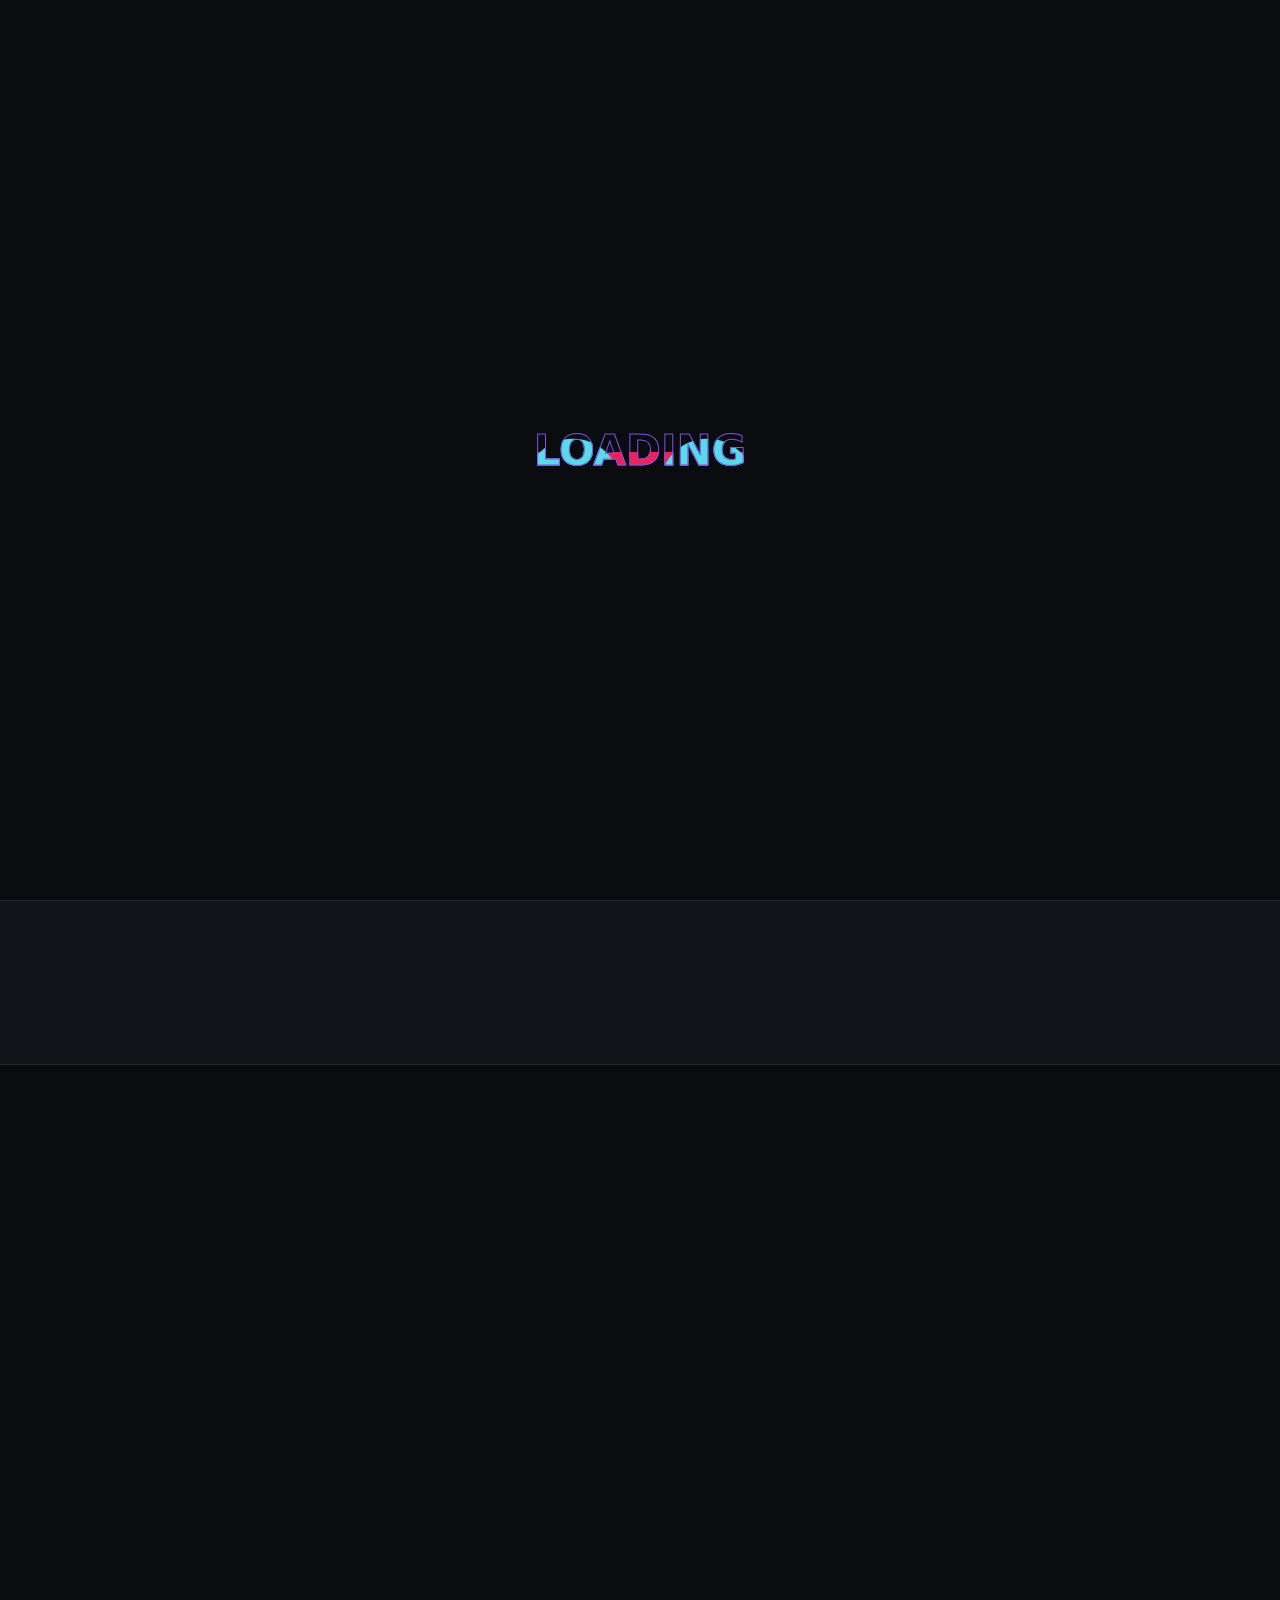
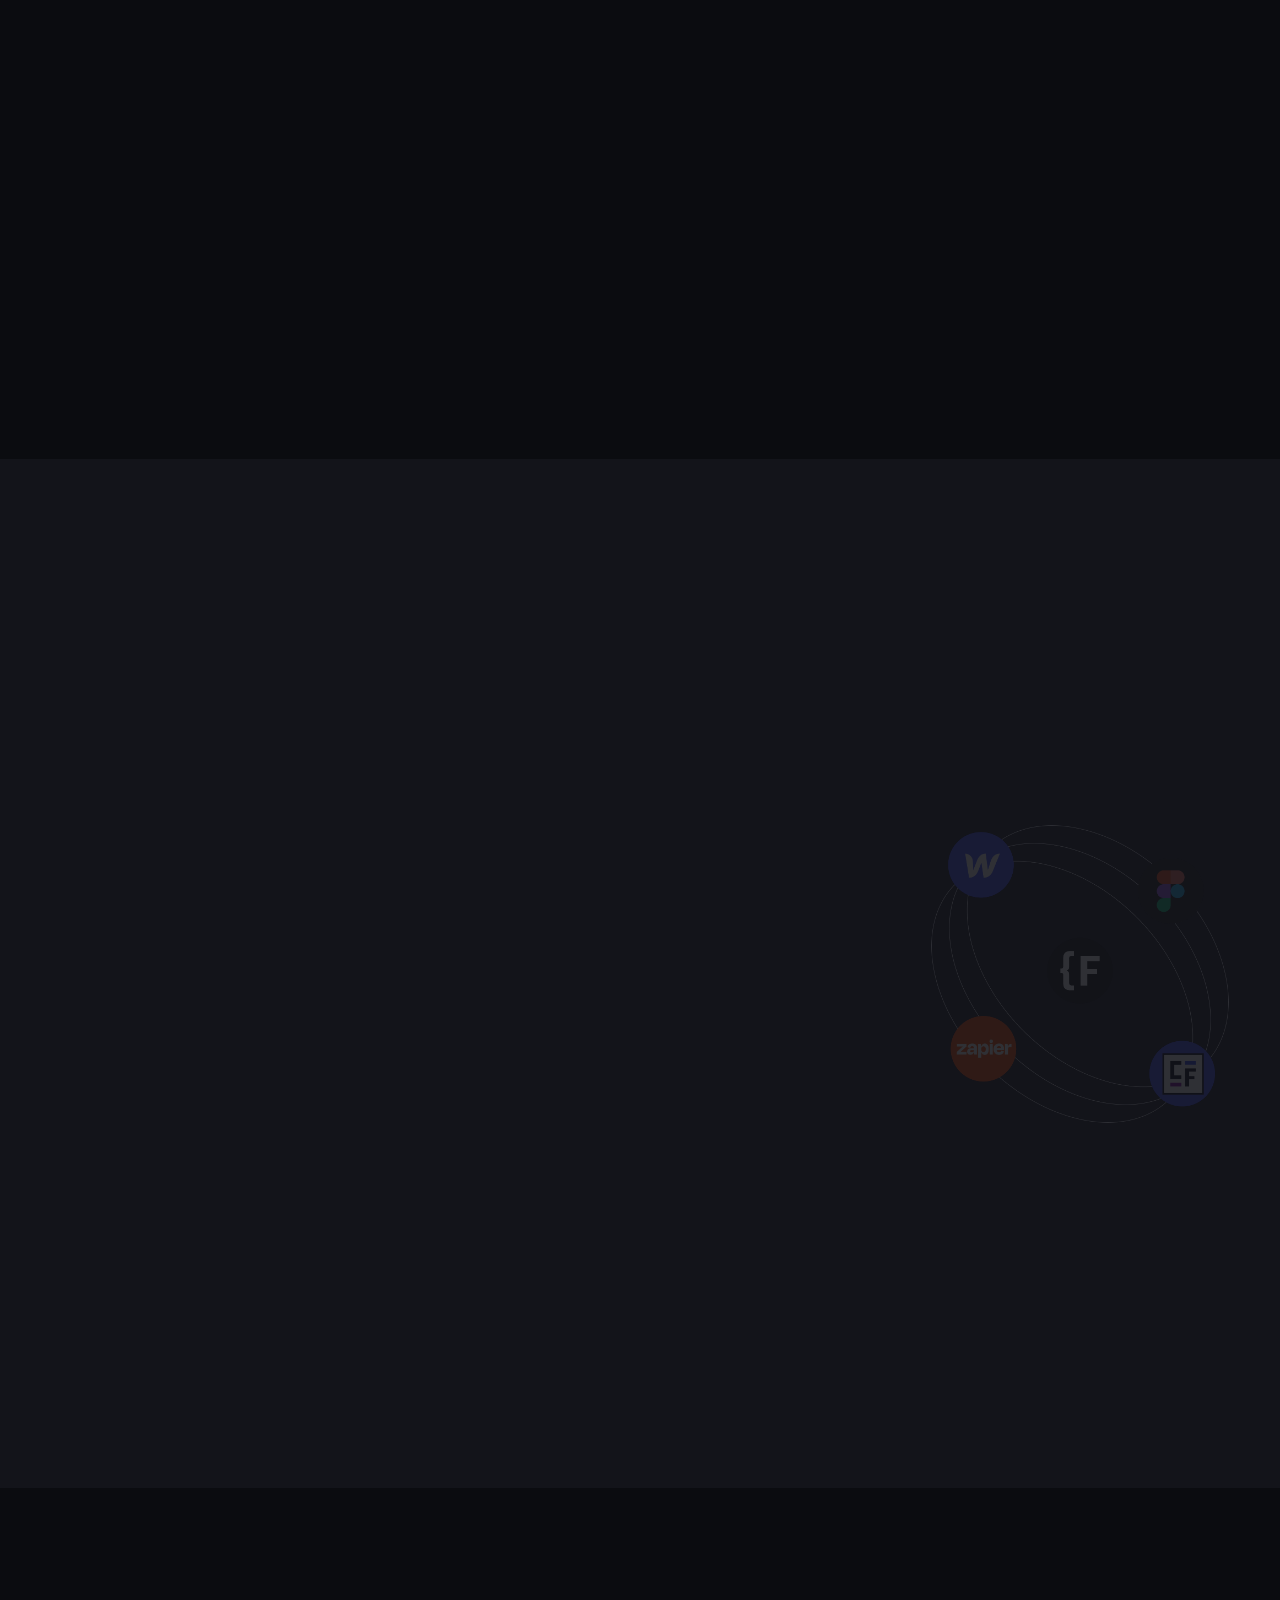
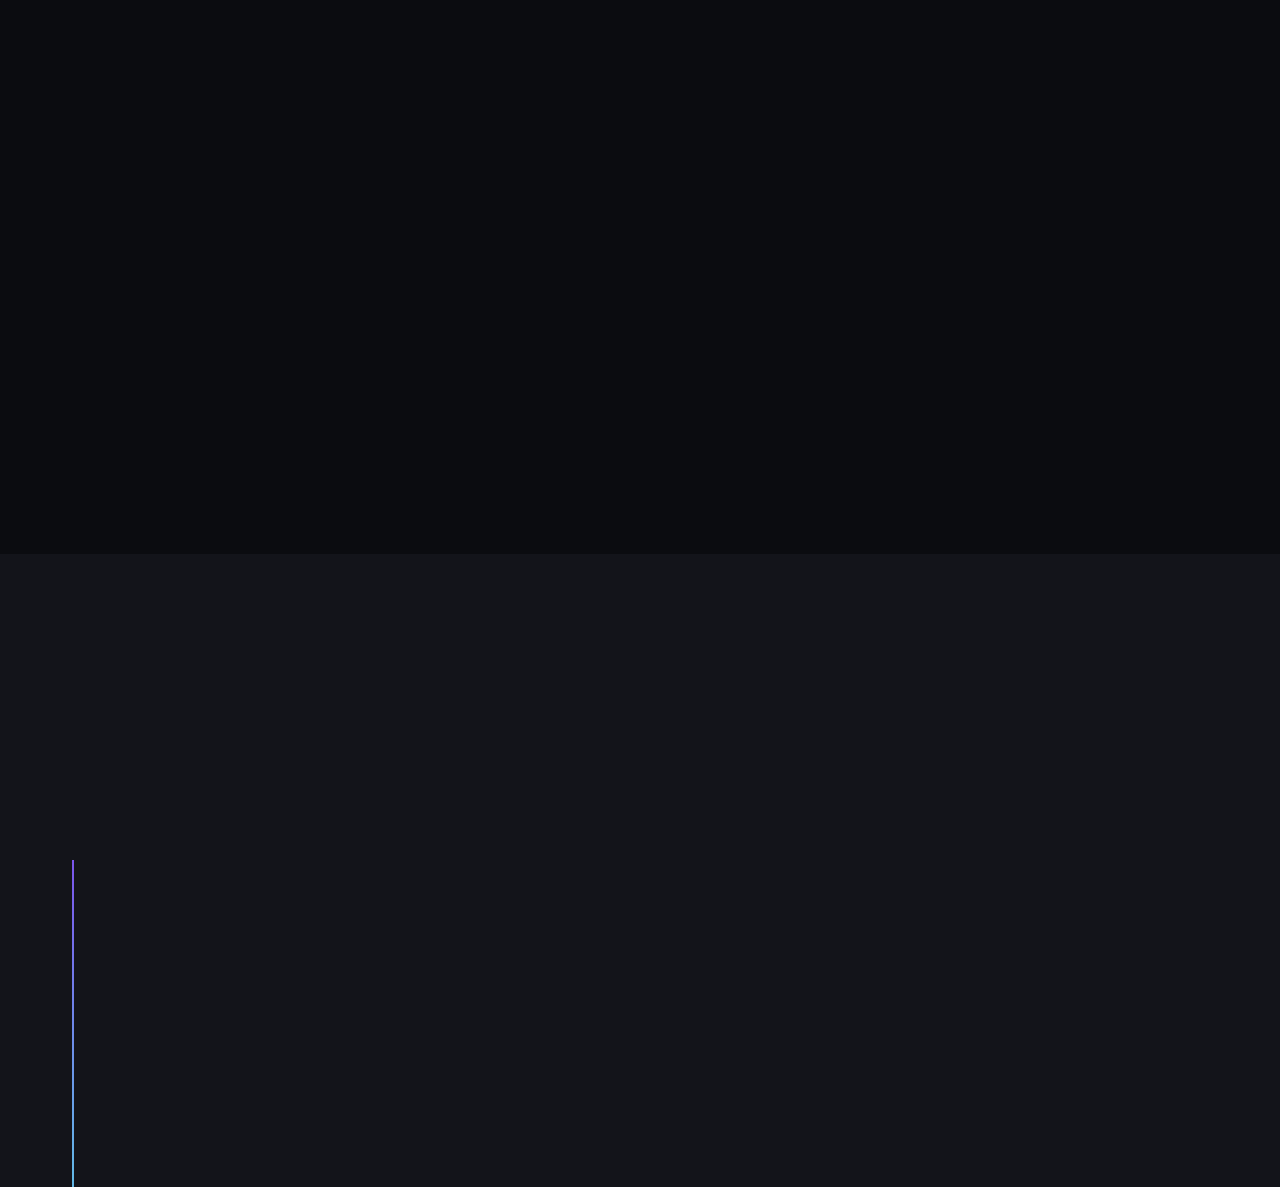
<file: index.html>
<!DOCTYPE html>
<html lang="en">
<head>
  <meta charset="UTF-8" />
  <meta name="viewport" content="width=device-width, initial-scale=1.0" />
  <title>Aditya Gond Portfolio</title>
  <meta http-equiv="refresh" content="0; url=aditya_portfolio/index.html" />
  <link rel="canonical" href="aditya_portfolio/index.html" />
  <style>
    body {
      margin: 0;
      min-height: 100vh;
      display: grid;
      place-items: center;
      background: #0b0c10;
      color: #ffffff;
      font-family: Arial, sans-serif;
    }

    a {
      color: #63b8e7;
    }
  </style>
</head>
<body>
  <p>Opening <a href="aditya_portfolio/index.html">Aditya Gond Portfolio</a>...</p>
</body>
</html>
</file>
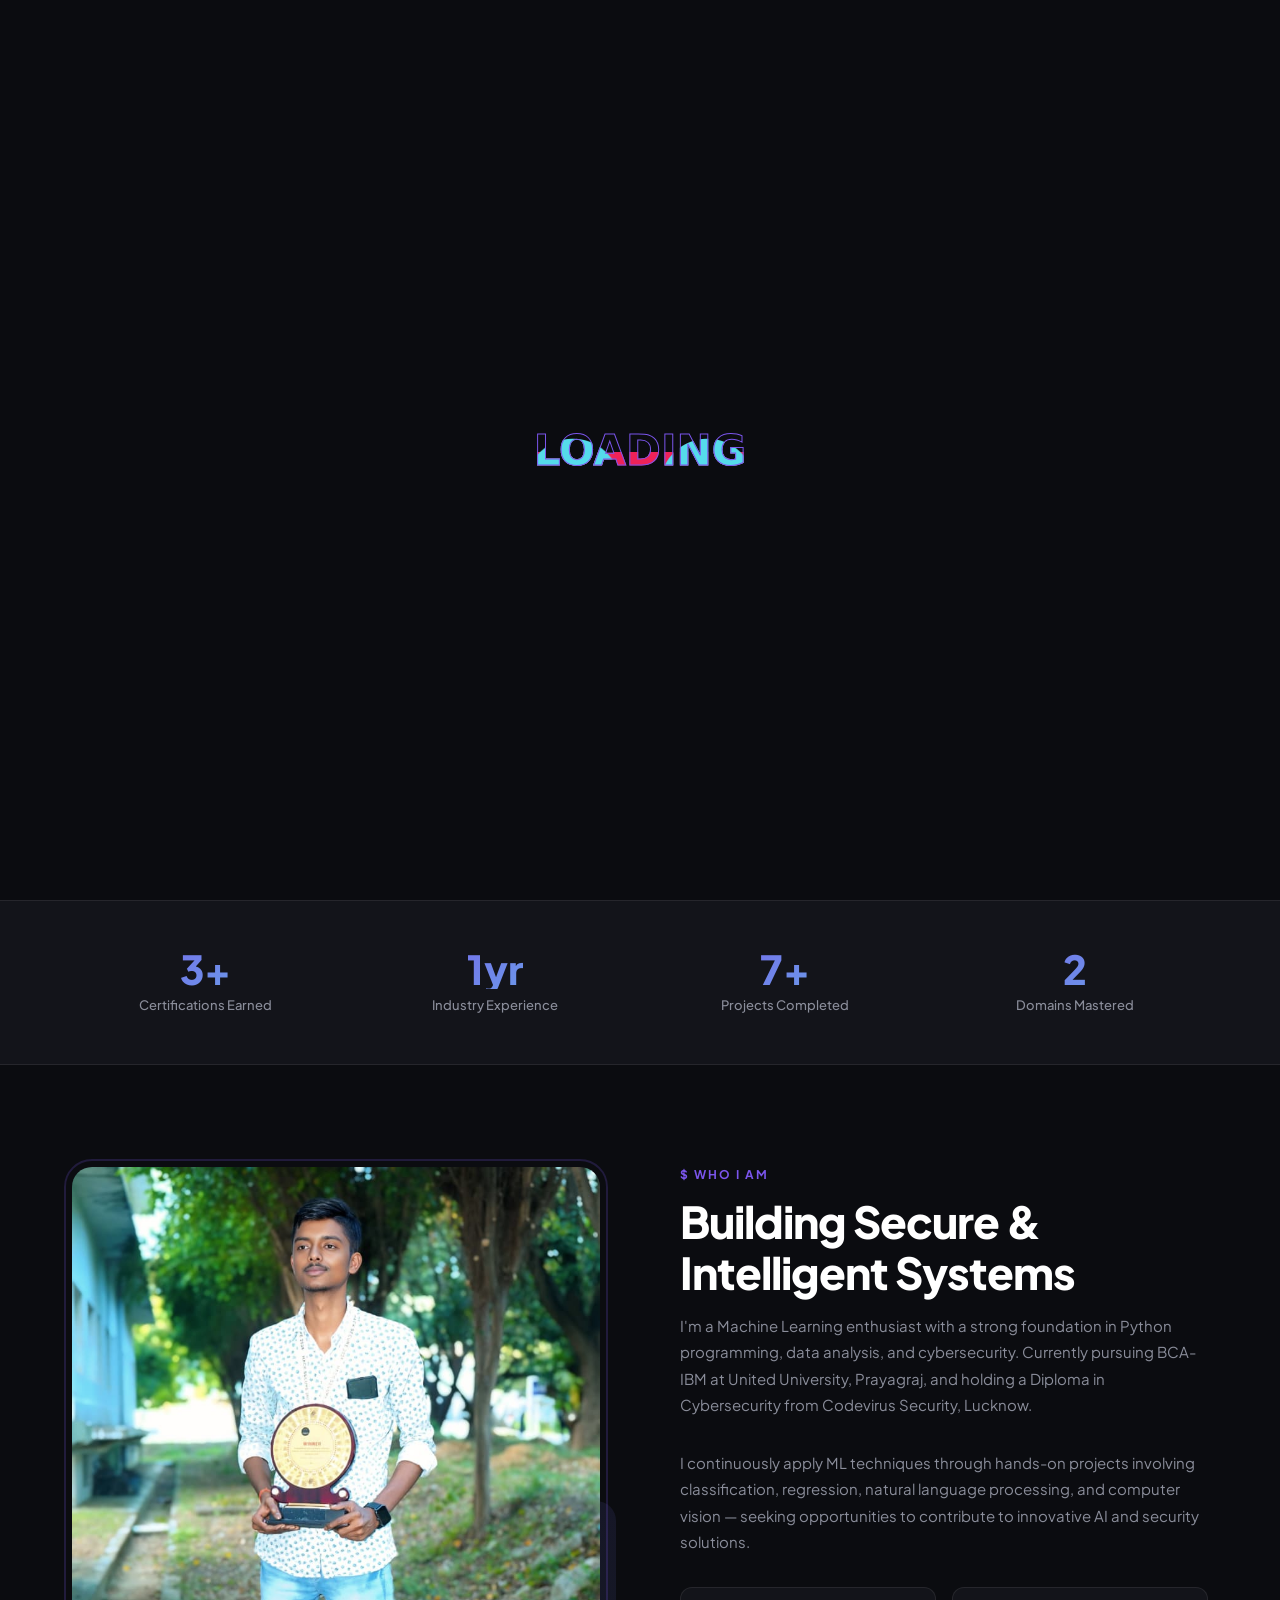
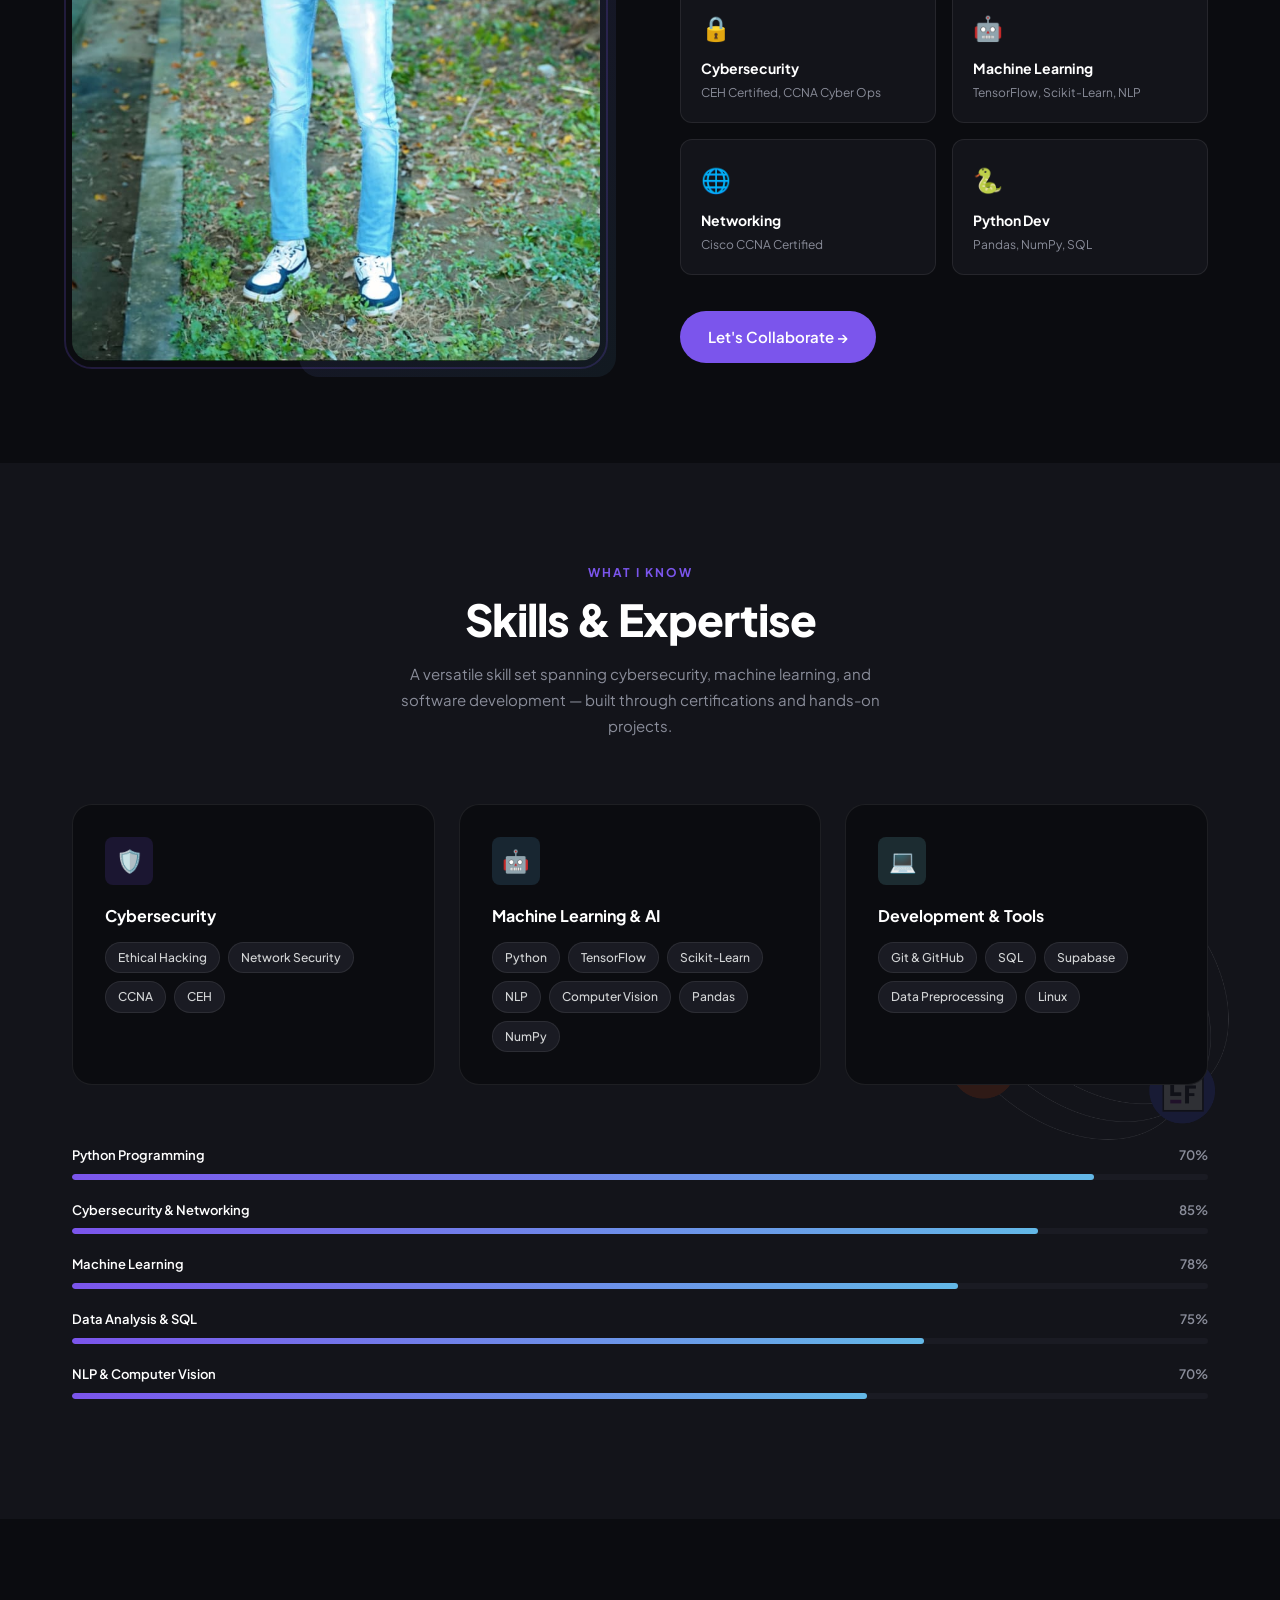
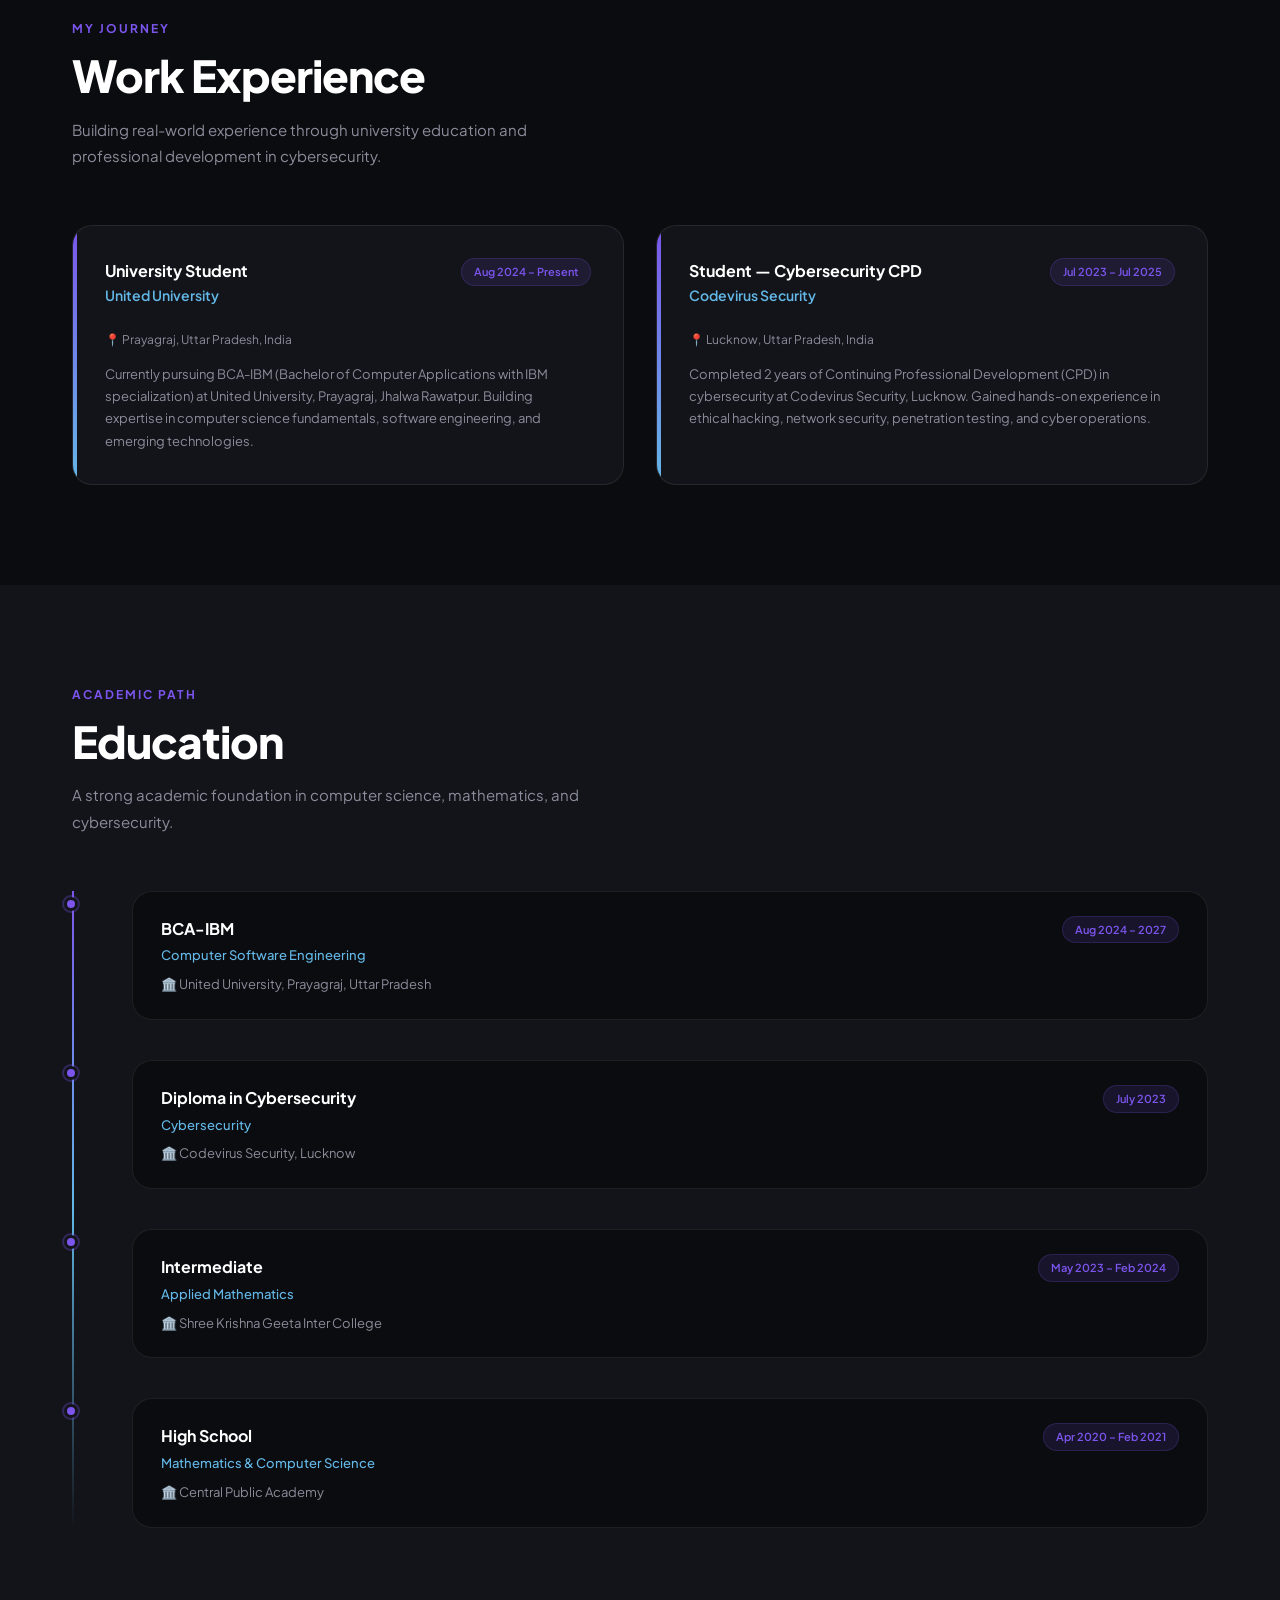
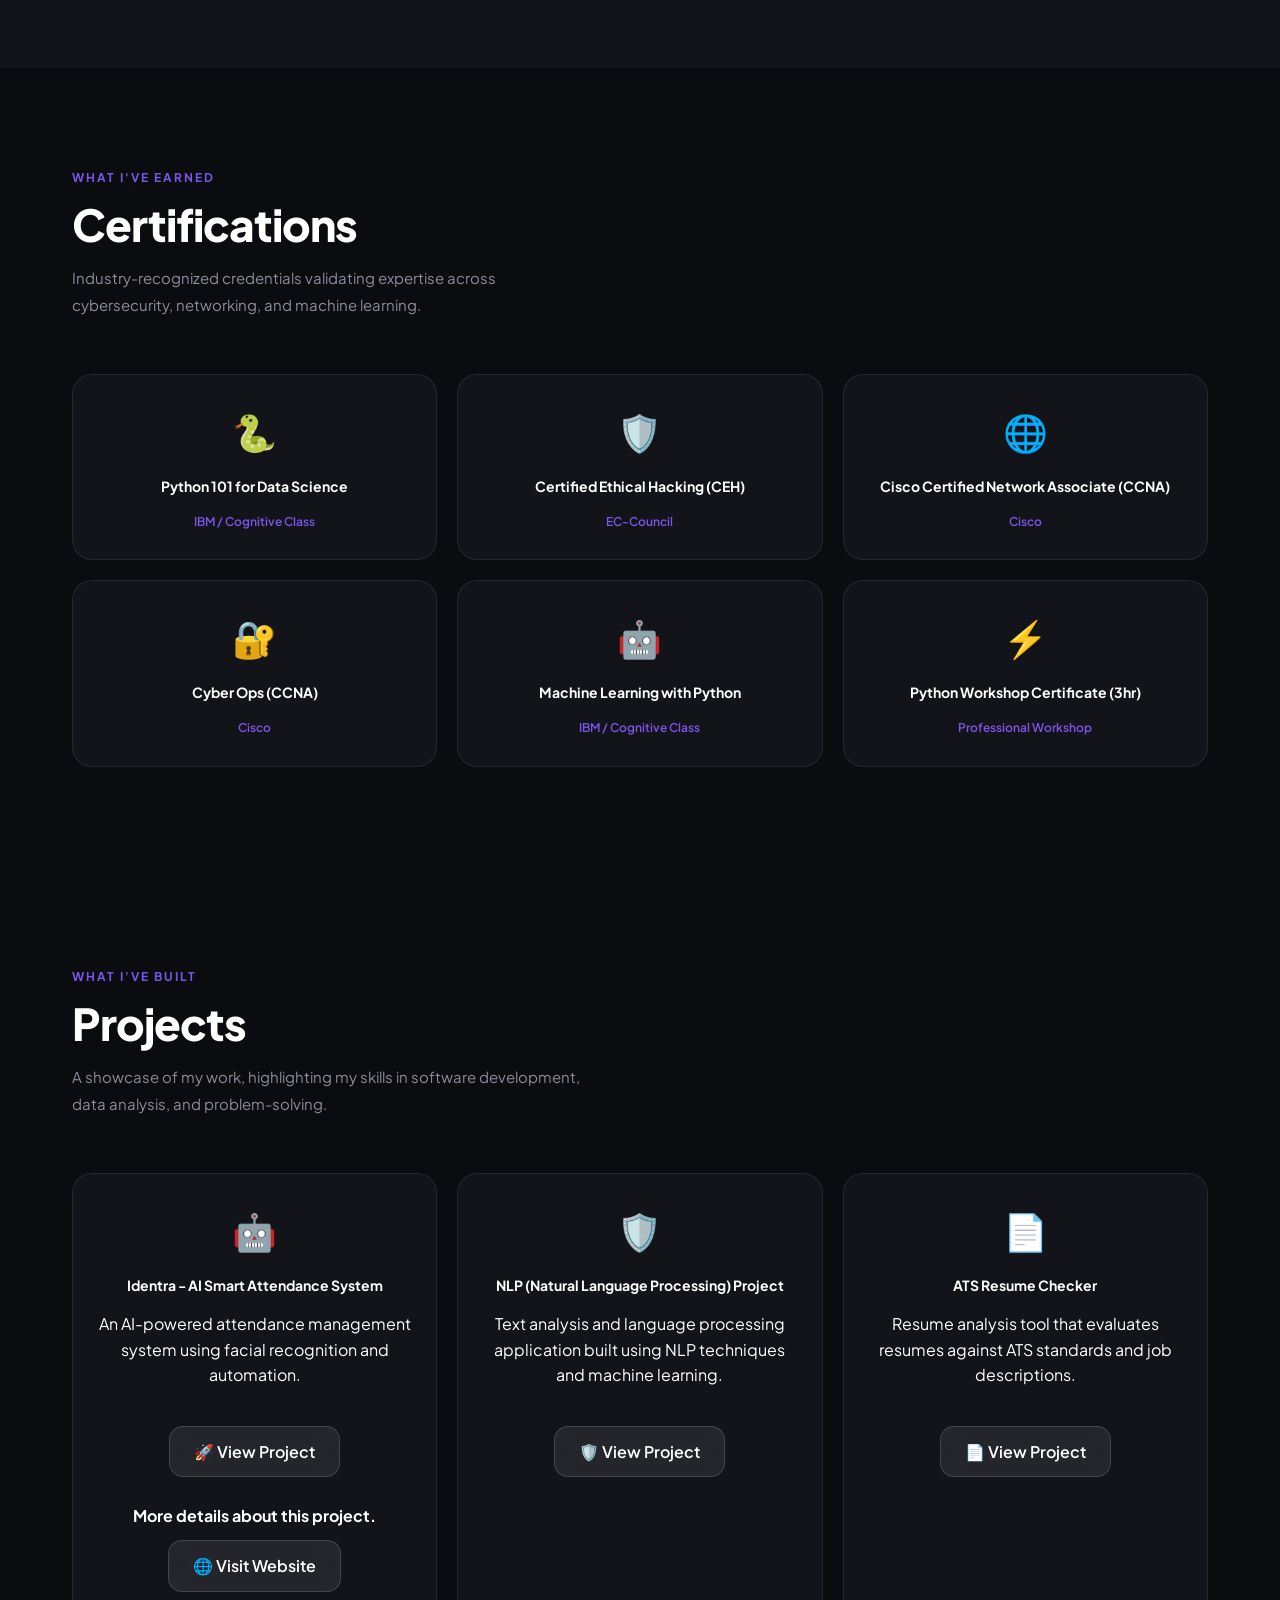
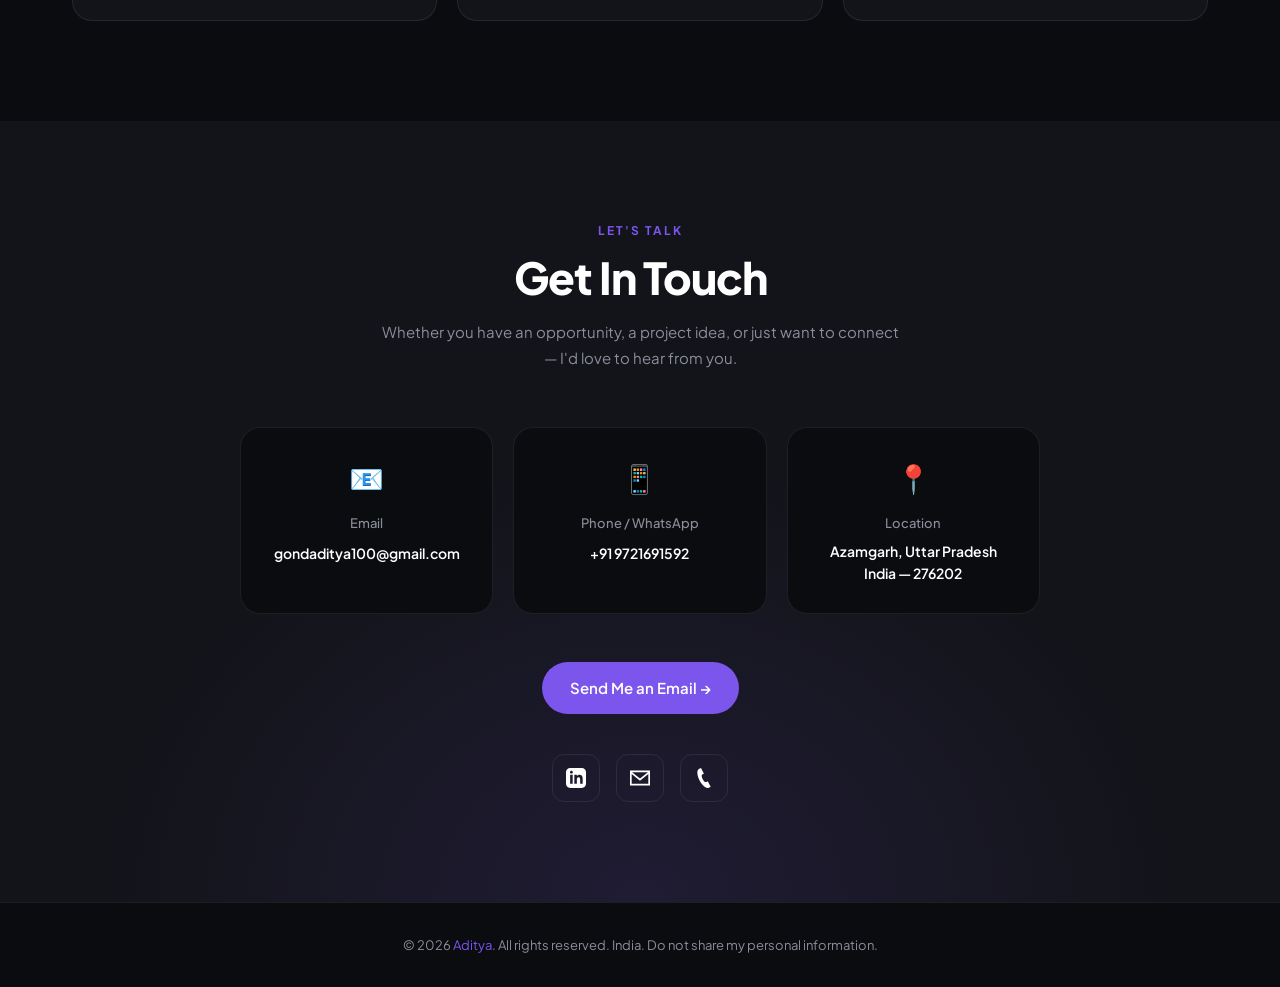
<file: aditya_portfolio/index.html>
<!DOCTYPE html>
<html lang="en">
<head>
  <meta charset="UTF-8" />
  <meta name="viewport" content="width=device-width, initial-scale=1.0" />
  <title>Aditya Gond — ML Engineer</title>
  <meta name="description" content="Portfolio of Aditya Gond — Cybersecurity Specialist, Machine Learning Engineer, Python Developer." />
  <link rel="stylesheet" href="css/style.css" />
  <link rel="icon" type="image/png" sizes="60x60" href="images/ad.png" />
  <!-- Google Fonts -->
  <link rel="preconnect" href="https://fonts.googleapis.com" />
  <link rel="preconnect" href="https://fonts.gstatic.com" crossorigin />
</head>
<body>

<div id="loader-wrapper">
  <div class="loader"></div>
</div>

<!-- ══════════════════════════════════
     NAVBAR
══════════════════════════════════ -->
<nav class="navbar" id="navbar">
  <div class="container nav-inner">
    <a href="#" class="nav-logo">
      <img src="images/logo.png" alt="Logo">
    </a>

    <ul class="nav-links" id="navLinks">
      <li><a href="#about">About</a></li>
      <li><a href="#skills">Skills</a></li>
      <li><a href="#experience">Experience</a></li>
      <li><a href="#education">Education</a></li>
      <li><a href="#certifications">Certifications</a></li>
      <li><a href="#projects">Projects</a></li>
      <li><a href="#contact">Contact</a></li>
      
    </ul>

    <a href="mailto:gondaditya100@gmail.com" class="nav-cta">Hire Me</a>

    <button class="nav-toggle" id="navToggle" aria-label="Toggle menu">
      <span></span><span></span><span></span>
    </button>
  </div>
</nav>


<!-- ══════════════════════════════════
     HERO
══════════════════════════════════ -->
<section class="hero" id="hero">
  <div class="hero-bg"></div>
  <div class="hero-lines"></div>

  <img src="assets/Pattern.svg"  class="hero-pattern" alt="" aria-hidden="true" />
  <img src="assets/squers.svg"   class="hero-squers"  alt="" aria-hidden="true" />

  <div class="container hero-inner">

    <!-- Left: text -->
    <div class="hero-text">
      <div class="hero-badge fade-up">
        <span class="dot"></span>
        Available for Opportunities
      </div>

      <h1 class="hero-title fade-up stagger-1">
        Hi, I'm<br />
        <span class="line-accent">Aditya Gond</span>
      </h1>

      <p class="hero-subtitle fade-up stagger-2">
        Cybersecurity &amp; Network Specialist (Cisco | CEH) and aspiring
        Machine Learning Engineer. Passionate about building secure, intelligent
        systems using Python, TensorFlow, and Scikit-Learn.
      </p>

      <div class="hero-tags fade-up stagger-3">
        <span class="hero-tag">🔒 Cybersecurity</span>
        <span class="hero-tag">🤖 Machine Learning</span>
        <span class="hero-tag">🐍 Python</span>
        <span class="hero-tag">🌐 Networking</span>
        <span class="hero-tag">📊 Data Science</span>
        <span class="hero-tag">👁️ Computer Vision</span>
        <span class="hero-tag">💬 NLP</span>
        <span class="hero-tag">🐧 Linux</span>
      </div>

      <div class="hero-actions fade-up stagger-4">
        <a href="#contact"    class="btn-primary">Get In Touch →</a>
        <a href="#experience" class="btn-outline">View Work</a>
      </div>
    </div>

    <!-- Right: Photo -->
    <div class="hero-photo-wrap">
      <div class="photo-card">
        <img src="images/adi.png" alt="Aditya Gond at Hack Secure 2025" />

        <div class="photo-badge">
          <strong>Aditya Gond</strong>
          <span> ML Engineer</span>
        </div>
      </div>

      <div class="photo-stat">
        <div class="stat-num count-up" data-target="5" data-suffix="+">0+</div>
        <div class="stat-label">Certifications</div>
      </div>

      <div class="photo-stat2">
        <div class="stat-num count-up" data-target="2" data-suffix="yr">0yr</div>
        <div class="stat-label">Experience</div>
      </div>

      <img src="assets/Ellipse2155.png" class="ellipse-float el-1" alt="" aria-hidden="true" />
      <img src="assets/Ellipse2157.png" class="ellipse-float el-2" alt="" aria-hidden="true" />
      <img src="images/logo.png" sizes="512x512" class="ellipse-float el-3" alt="" aria-hidden="true" />
    </div>

  </div>
</section>


<!-- ══════════════════════════════════
     STATS BAR
══════════════════════════════════ -->
<div class="stats-bar">
  <div class="container">
    <div class="stats-grid">
      <div class="stat-item fade-up">
        <div class="num count-up" data-target="5" data-suffix="+">0+</div>
        <div class="label">Certifications Earned</div>
      </div>
      <div class="stat-item fade-up stagger-1">
        <div class="num count-up" data-target="2" data-suffix="yr">0yr</div>
        <div class="label">Industry Experience</div>
      </div>
      <div class="stat-item fade-up stagger-2">
        <div class="num count-up" data-target="10" data-suffix="+">0+</div>
        <div class="label">Projects Completed</div>
      </div>
      <div class="stat-item fade-up stagger-3">
        <div class="num count-up" data-target="3" data-suffix="">0</div>
        <div class="label">Domains Mastered</div>
      </div>
    </div>
  </div>
</div>


<!-- ══════════════════════════════════
     ABOUT
══════════════════════════════════ -->
<section class="section" id="about">
  <div class="container">
    <div class="about-grid">

      <div class="about-img-wrap fade-up">
        <img src="images/profile.png" alt="Aditya Gond" />
        <div class="about-bg-card"></div>
      </div>

      <div class="about-info">
        <p class="section-label fade-up">$ Who I Am</p>
        <h2 class="section-title fade-up stagger-1">
          Building Secure &amp;<br />Intelligent Systems
        </h2>
        <p class="section-desc fade-up stagger-2">
          I'm a Machine Learning enthusiast with a strong foundation in Python programming,
          data analysis, and cybersecurity. Currently pursuing BCA-IBM at United University,
          Prayagraj, and holding a Diploma in Cybersecurity from Codevirus Security, Lucknow.
        </p>
        <p class="section-desc fade-up stagger-3" style="margin-top:14px;">
          I continuously apply ML techniques through hands-on projects involving classification,
          regression, natural language processing, and computer vision — seeking opportunities
          to contribute to innovative AI and security solutions.
        </p>

        <div class="about-highlights">
          <div class="highlight-card fade-up">
            <div class="icon">🔒</div>
            <h4>Cybersecurity</h4>
            <p>CEH Certified, CCNA Cyber Ops</p>
          </div>
          <div class="highlight-card fade-up stagger-1">
            <div class="icon">🤖</div>
            <h4>Machine Learning</h4>
            <p>TensorFlow, Scikit-Learn, NLP</p>
          </div>
          <div class="highlight-card fade-up stagger-2">
            <div class="icon">🌐</div>
            <h4>Networking</h4>
            <p>Cisco CCNA Certified</p>
          </div>
          <div class="highlight-card fade-up stagger-3">
            <div class="icon">🐍</div>
            <h4>Python Dev</h4>
            <p>Pandas, NumPy, SQL</p>
          </div>
        </div>

        <div style="margin-top: 36px;" class="fade-up">
          <a href="mailto:gondaditya100@gmail.com" class="btn-primary">Let's Collaborate →</a>
        </div>
      </div>

    </div>
  </div>
</section>


<!-- ══════════════════════════════════
     SKILLS
══════════════════════════════════ -->
<section class="section skills-section" id="skills">
  <img src="assets/Skills.png" class="skills-bg-img" alt="" aria-hidden="true" />

  <div class="container">
    <div class="skills-header">
      <p class="section-label fade-up">What I Know</p>
      <h2 class="section-title fade-up stagger-1">Skills &amp; Expertise</h2>
      <p class="section-desc fade-up stagger-2">
        A versatile skill set spanning cybersecurity, machine learning, and
        software development — built through certifications and hands-on projects.
      </p>
    </div>

    <div class="skills-categories">
      <div class="skill-cat-card fade-up">
        <div class="skill-cat-icon icon-purple">🛡️</div>
        <h3>Cybersecurity</h3>
        <div class="skill-tags">
          <span class="skill-tag">Ethical Hacking</span>
          <span class="skill-tag">Network Security</span>
          <span class="skill-tag">CCNA</span>
          <span class="skill-tag">CEH</span>
        </div>
      </div>

      <div class="skill-cat-card fade-up stagger-1">
        <div class="skill-cat-icon icon-cyan">🤖</div>
        <h3>Machine Learning &amp; AI</h3>
        <div class="skill-tags">
          <span class="skill-tag">Python</span>
          <span class="skill-tag">TensorFlow</span>
          <span class="skill-tag">Scikit-Learn</span>
          <span class="skill-tag">NLP</span>
          <span class="skill-tag">Computer Vision</span>
          <span class="skill-tag">Pandas</span>
          <span class="skill-tag">NumPy</span>
        </div>
      </div>

      <div class="skill-cat-card fade-up stagger-2">
        <div class="skill-cat-icon icon-teal">💻</div>
        <h3>Development &amp; Tools</h3>
        <div class="skill-tags">
          <span class="skill-tag">Git &amp; GitHub</span>
          <span class="skill-tag">SQL</span>
          <span class="skill-tag">Supabase</span>
          <span class="skill-tag">Data Preprocessing</span>
          <span class="skill-tag">Linux</span>
        </div>
      </div>
    </div>

    <!-- Skill proficiency bars -->
    <div class="skill-bars">
      <div class="skill-bar-item fade-up">
        <div class="skill-bar-header"><span>Python Programming</span><span>70%</span></div>
        <div class="bar-track"><div class="bar-fill" data-width="90%"></div></div>
      </div>
      <div class="skill-bar-item fade-up stagger-1">
        <div class="skill-bar-header"><span>Cybersecurity &amp; Networking</span><span>85%</span></div>
        <div class="bar-track"><div class="bar-fill" data-width="85%"></div></div>
      </div>
      <div class="skill-bar-item fade-up stagger-2">
        <div class="skill-bar-header"><span>Machine Learning</span><span>78%</span></div>
        <div class="bar-track"><div class="bar-fill" data-width="78%"></div></div>
      </div>
      <div class="skill-bar-item fade-up stagger-3">
        <div class="skill-bar-header"><span>Data Analysis &amp; SQL</span><span>75%</span></div>
        <div class="bar-track"><div class="bar-fill" data-width="75%"></div></div>
      </div>
      <div class="skill-bar-item fade-up">
        <div class="skill-bar-header"><span>NLP &amp; Computer Vision</span><span>70%</span></div>
        <div class="bar-track"><div class="bar-fill" data-width="70%"></div></div>
      </div>
    </div>

  </div>
</section>


<!-- ══════════════════════════════════
     EXPERIENCE
══════════════════════════════════ -->
<section class="section" id="experience">
  <div class="container">
    <p class="section-label fade-up">My Journey</p>
    <h2 class="section-title fade-up stagger-1">Work Experience</h2>
    <p class="section-desc fade-up stagger-2">
      Building real-world experience through university education and
      professional development in cybersecurity.
    </p>

    <div class="exp-grid">

      <div class="exp-card fade-up">
        <div class="exp-header">
          <div>
            <div class="exp-role">University Student</div>
            <div class="exp-org">United University</div>
          </div>
          <div class="exp-date">Aug 2024 – Present</div>
        </div>
        <div class="exp-loc">📍 Prayagraj, Uttar Pradesh, India</div>
        <p class="exp-desc">
          Currently pursuing BCA-IBM (Bachelor of Computer Applications with IBM specialization)
          at United University, Prayagraj, Jhalwa Rawatpur. Building expertise in computer
          science fundamentals, software engineering, and emerging technologies.
        </p>
      </div>

      <div class="exp-card fade-up stagger-1">
        <div class="exp-header">
          <div>
            <div class="exp-role">Student — Cybersecurity CPD</div>
            <div class="exp-org">Codevirus Security</div>
          </div>
          <div class="exp-date">Jul 2023 – Jul 2025</div>
        </div>
        <div class="exp-loc">📍 Lucknow, Uttar Pradesh, India</div>
        <p class="exp-desc">
          Completed 2 years of Continuing Professional Development (CPD) in cybersecurity
          at Codevirus Security, Lucknow. Gained hands-on experience in ethical hacking,
          network security, penetration testing, and cyber operations.
        </p>
      </div>

    </div>
  </div>
</section>


<!-- ══════════════════════════════════
     EDUCATION
══════════════════════════════════ -->
<section class="section edu-section" id="education">
  <div class="container">
    <p class="section-label fade-up">Academic Path</p>
    <h2 class="section-title fade-up stagger-1">Education</h2>
    <p class="section-desc fade-up stagger-2">
      A strong academic foundation in computer science, mathematics, and cybersecurity.
    </p>

    <div class="edu-timeline">

      <div class="edu-item fade-up">
        <div class="edu-card">
          <div class="edu-header">
            <div>
              <div class="edu-degree">BCA-IBM</div>
              <div class="edu-field">Computer Software Engineering</div>
            </div>
            <div class="exp-date">Aug 2024 – 2027</div>
          </div>
          <div class="edu-school">🏛️ United University, Prayagraj, Uttar Pradesh</div>
        </div>
      </div>

      <div class="edu-item fade-up stagger-1">
        <div class="edu-card">
          <div class="edu-header">
            <div>
              <div class="edu-degree">Diploma in Cybersecurity</div>
              <div class="edu-field">Cybersecurity</div>
            </div>
            <div class="exp-date">July 2023</div>
          </div>
          <div class="edu-school">🏛️ Codevirus Security, Lucknow</div>
        </div>
      </div>

      <div class="edu-item fade-up stagger-2">
        <div class="edu-card">
          <div class="edu-header">
            <div>
              <div class="edu-degree">Intermediate</div>
              <div class="edu-field">Applied Mathematics</div>
            </div>
            <div class="exp-date">May 2023 – Feb 2024</div>
          </div>
          <div class="edu-school">🏛️ Shree Krishna Geeta Inter College</div>
        </div>
      </div>

      <div class="edu-item fade-up stagger-3">
        <div class="edu-card">
          <div class="edu-header">
            <div>
              <div class="edu-degree">High School</div>
              <div class="edu-field">Mathematics &amp; Computer Science</div>
            </div>
            <div class="exp-date">Apr 2020 – Feb 2021</div>
          </div>
          <div class="edu-school">🏛️ Central Public Academy</div>
        </div>
      </div>

    </div>
  </div>
</section>


<!-- ══════════════════════════════════
     CERTIFICATIONS
══════════════════════════════════ -->
<section class="section" id="certifications">
  <div class="container">
    <p class="section-label fade-up">What I've Earned</p>
    <h2 class="section-title fade-up stagger-1">Certifications</h2>
    <p class="section-desc fade-up stagger-2">
      Industry-recognized credentials validating expertise across cybersecurity,
      networking, and machine learning.
    </p>

    <div class="cert-grid">

      <div class="cert-card fade-up">
        <div class="cert-icon">🐍</div>
        <div class="cert-name">Python 101 for Data Science</div>
        <div class="cert-issuer">IBM / Cognitive Class</div>
      </div>

      <div class="cert-card fade-up stagger-1">
        <div class="cert-icon">🛡️</div>
        <div class="cert-name">Certified Ethical Hacking (CEH)</div>
        <div class="cert-issuer">EC-Council</div>
      </div>

      <div class="cert-card fade-up stagger-2">
        <div class="cert-icon">🌐</div>
        <div class="cert-name">Cisco Certified Network Associate (CCNA)</div>
        <div class="cert-issuer">Cisco</div>
      </div>

      <div class="cert-card fade-up">
        <div class="cert-icon">🔐</div>
        <div class="cert-name">Cyber Ops (CCNA)</div>
        <div class="cert-issuer">Cisco</div>
      </div>

      <div class="cert-card fade-up stagger-1">
        <div class="cert-icon">🤖</div>
        <div class="cert-name">Machine Learning with Python</div>
        <div class="cert-issuer">IBM / Cognitive Class</div>
      </div>

      <div class="cert-card fade-up stagger-2">
        <div class="cert-icon">⚡</div>
        <div class="cert-name">Python Workshop Certificate (3hr)</div>
        <div class="cert-issuer">Professional Workshop</div>
      </div>

    </div>
  </div>
</section>

<!-- ══════════════════════════════════
     PROJECTS
══════════════════════════════════ -->

<section class="section" id="projects">
  <div class="container">
    <p class="section-label fade-up">What I've Built</p>
    <h2 class="section-title fade-up stagger-1">Projects</h2>
    <p class="section-desc fade-up stagger-2">
      A showcase of my work, highlighting my skills in software development, data analysis, and problem-solving.
    </p>

    <div class="cert-grid">

      <!-- Project 1 -->
      <div class="cert-card fade-up">
        <div class="project-icon">🤖</div>
        <div class="cert-name">Identra - AI Smart Attendance System</div>
        <p class="cert-desc">
          An AI-powered attendance management system using facial recognition and automation.
        </p>
        <br>
         <a href="https://identra-ai.streamlit.app/"
         target="_blank"
         class="project-btn">
         🚀 View Project
        </a>
        <br>
        <p class="cert-desc">
          <br>
          <b>More details about this project.</b>
        </p>
         <a href="https://identra-landing-page.vercel.app/"
         target="_blank"
         class="project-btn">
          🌐 Visit Website
        </a>
      </div>
      <!-- Project 2 -->
      <div class="cert-card fade-up stagger-1">
        <div class="project-icon">🛡️</div>
        <div class="cert-name">NLP (Natural Language Processing) Project</div>
        <p class="cert-desc">
          Text analysis and language processing application built using NLP techniques and machine learning.
        </p>
        <br>
          <a href="https://identra-ai.streamlit.app/"
          target="_blank"
          class="project-btn">
         🛡️ View Project
        </a>
      </div>

      <!-- Project 3 -->
      <div class="cert-card fade-up stagger-2">
        <div class="project-icon">📄</div>
        <div class="cert-name">ATS Resume Checker</div>
        <p class="cert-desc">
          Resume analysis tool that evaluates resumes against ATS standards and job descriptions.
        </p>
        <br>
         <a href="https://identra-ai.streamlit.app/"
         target="_blank"
         class="project-btn">
         📄 View Project
        </a>
      </div>
    </div>
  </div>
</section>
<!-- ══════════════════════════════════
     CONTACT
══════════════════════════════════ -->
<section class="section contact-section" id="contact">
  <div class="contact-bg"></div>
  <div class="container">
    <div class="contact-inner">
      <p class="section-label fade-up">Let's Talk</p>
      <h2 class="section-title fade-up stagger-1">Get In Touch</h2>
      <p class="section-desc fade-up stagger-2">
        Whether you have an opportunity, a project idea, or just want to connect —
        I'd love to hear from you.
      </p>

      <div class="contact-cards">
        <div class="contact-card fade-up">
          <div class="c-icon">📧</div>
          <h4>Email</h4>
          <a href="mailto:gondaditya100@gmail.com">gondaditya100@gmail.com</a>
        </div>
        <div class="contact-card fade-up stagger-1">
          <div class="c-icon">📱</div>
          <h4>Phone / WhatsApp</h4>
          <a href="tel:+919721691592">+91 9721691592</a>
        </div>
        <div class="contact-card fade-up stagger-2">
          <div class="c-icon">📍</div>
          <h4>Location</h4>
          <p>Azamgarh, Uttar Pradesh<br />India — 276202</p>
        </div>
      </div>

      <div class="fade-up">
        <a href="mailto:gondaditya100@gmail.com" class="btn-primary">Send Me an Email →</a>
      </div>

      <div class="social-links fade-up stagger-1">
        <a href="https://www.linkedin.com/in/adityagond-712968280" target="_blank" rel="noopener"
           class="social-link" title="LinkedIn">
          <svg xmlns="http://www.w3.org/2000/svg" width="20" height="20" fill="currentColor" viewBox="0 0 24 24">
            <path d="M19 0h-14c-2.761 0-5 2.239-5 5v14c0 2.761 2.239 5 5 5h14c2.762 0 5-2.239 5-5v-14c0-2.761-2.238-5-5-5zm-11 19h-3v-11h3v11zm-1.5-12.268c-.966 0-1.75-.79-1.75-1.764s.784-1.764 1.75-1.764 1.75.79 1.75 1.764-.783 1.764-1.75 1.764zm13.5 12.268h-3v-5.604c0-3.368-4-3.113-4 0v5.604h-3v-11h3v1.765c1.396-2.586 7-2.777 7 2.476v6.759z"/>
          </svg>
        </a>
        <a href="mailto:gondaditya100@gmail.com" class="social-link" title="Email">
          <svg xmlns="http://www.w3.org/2000/svg" width="20" height="20" fill="currentColor" viewBox="0 0 24 24">
            <path d="M0 3v18h24v-18h-24zm21.518 2l-9.518 7.713-9.518-7.713h19.036zm-19.518 14v-11.817l10 8.104 10-8.104v11.817h-20z"/>
          </svg>
        </a>
        <a href="tel:+919721691592" class="social-link" title="Phone">
          <svg xmlns="http://www.w3.org/2000/svg" width="20" height="20" fill="currentColor" viewBox="0 0 24 24">
            <path d="M20 22.621l-3.521-6.795c-.008.004-1.974.97-2.064 1.011-2.24 1.086-6.799-7.82-4.609-8.994l2.083-1.026-3.493-6.817-2.106 1.039c-7.202 3.755 4.233 25.982 11.6 22.615.121-.055 2.102-1.029 2.11-1.033z"/>
          </svg>
        </a>
      </div>

    </div>
  </div>
</section>


<!-- ══════════════════════════════════
     FOOTER
══════════════════════════════════ -->
<footer>
  <div class="container">
    <p>© 2026 <span>Aditya</span>. All rights reserved. India. Do not share my personal information.</p>
  </div>
</footer>


<script src="js/main.js"></script>
</body>
</html>
</file>
<file: aditya_portfolio/css/style.css>
/* ============================================================
   Aditya Gond Portfolio — style.css
   Dark Designer Portfolio (matches Webflow Community template)
   ============================================================ */

@import url('https://fonts.googleapis.com/css2?family=Plus+Jakarta+Sans:wght@300;400;500;600;700;800&family=Inter:wght@300;400;500;600&display=swap');

/* ── Reset & Base ── */
*, *::before, *::after { box-sizing: border-box; margin: 0; padding: 0; }

:root {
  --bg-dark:       #0B0C10;
  --bg-card:       #13141A;
  --bg-card2:      #1A1B23;
  --accent-purple: #7B55EC;
  --accent-cyan:   #63B8E7;
  --accent-teal:   #7DE0EA;
  --accent-blue:   #583FBC;
  --text-white:    #FFFFFF;
  --text-light:    #D3D5D6;
  --text-muted:    #8A8D9A;
  --border:        rgba(255,255,255,0.08);
  --radius-lg:     20px;
  --radius-md:     12px;
  --radius-sm:     8px;
}

html { scroll-behavior: smooth; }

body {
  font-family: 'Plus Jakarta Sans', 'Inter', sans-serif;
  background: var(--bg-dark);
  color: var(--text-white);
  overflow-x: hidden;
  line-height: 1.6;
}

a { text-decoration: none; color: inherit; }
ul { list-style: none; }
img { display: block; max-width: 100%; }

/* ── Scrollbar ── */
::-webkit-scrollbar { width: 5px; }
::-webkit-scrollbar-track { background: var(--bg-dark); }
::-webkit-scrollbar-thumb { background: var(--accent-purple); border-radius: 3px; }

/* ── Container ── */
.container { max-width: 1200px; margin: 0 auto; padding: 0 32px; }

/* ━━━━━━━━━━━━━━━━━━━━━━━━━━━━━━━━━━━━━━
   NAVIGATION
━━━━━━━━━━━━━━━━━━━━━━━━━━━━━━━━━━━━━━ */

/* Navbar */
.navbar {
  position: fixed;
  top: 0;
  left: 0;
  right: 0;
  z-index: 1000;

  padding: 12px 0;
  background: rgba(11, 12, 16, 0.85);
  backdrop-filter: blur(12px);
  border-bottom: 1px solid var(--border);

  transition: padding 0.3s;
}

.navbar.scrolled {
  padding: 8px 0;
}

.nav-inner {
  display: flex;
  align-items: center;
  justify-content: space-between;
}

/* Logo */
.nav-logo {
  display: flex;
  align-items: center;
}

.nav-logo img {
  height: 85px; /* 50px, 70px, 80px try kar sakte ho */
  width: auto;
}

/* Navigation Links */
.nav-links {
  display: flex;
  gap: 36px;
}

.nav-links a {
  font-size: 14px;
  font-weight: 500;
  color: var(--text-muted);
  transition: color 0.2s;
  position: relative;
}

.nav-links a::after {
  content: '';
  position: absolute;
  bottom: -4px;
  left: 0;
  right: 0;
  height: 2px;
  background: var(--accent-purple);

  transform: scaleX(0);
  transform-origin: left;
  transition: transform 0.25s;
}

.nav-links a:hover,
.nav-links a.active {
  color: var(--text-white);
}

.nav-links a:hover::after,
.nav-links a.active::after {
  transform: scaleX(1);
}

/* Hire Me Button */
.nav-cta {
  background: var(--accent-purple);
  color: #fff;
  padding: 10px 24px;
  border-radius: 50px;
  font-size: 14px;
  font-weight: 600;
  transition: background 0.2s, transform 0.2s;
}

.nav-cta:hover {
  background: #6944d4;
  transform: translateY(-1px);
}

/* Mobile Menu */
.nav-toggle {
  display: none;
  flex-direction: column;
  gap: 5px;
  cursor: pointer;
}

.nav-logo {
  height: 50px;
  display: flex;
  align-items: center;
}

.nav-logo img {
  height: 100px;
  width: auto;
  transform: scale(1.4) translateY(5px);
  transform-origin: center center;
}


.nav-toggle span {
  width: 24px;
  height: 2px;
  background: var(--text-white);
  border-radius: 2px;
  transition: all 0.3s;
}

/* ━━━━━━━━━━━━━━━━━━━━━━━━━━━━━━━━━━━━━━
   HERO SECTION
━━━━━━━━━━━━━━━━━━━━━━━━━━━━━━━━━━━━━━ */
.hero {
  min-height: 100vh;
  display: flex;
  align-items: center;
  position: relative;
  overflow: hidden;
  padding-top: 90px;
}

.hero-bg {
  position: absolute;
  inset: 0;
  background: radial-gradient(ellipse 60% 60% at 70% 40%, rgba(123,85,236,0.18) 0%, transparent 65%),
              radial-gradient(ellipse 50% 50% at 20% 80%, rgba(99,184,231,0.10) 0%, transparent 60%);
}

.hero-lines {
  position: absolute;
  inset: 0;
  opacity: 0.4;
  background-image: url('../assets/Lines.svg');
  background-size: cover;
  background-position: center;
}

.hero-pattern {
  position: absolute;
  right: -60px;
  top: 50%;
  transform: translateY(-50%);
  width: 500px;
  opacity: 0.6;
  pointer-events: none;
}

.hero-squers {
  position: absolute;
  right: 50px;
  top: 120px;
  width: 300px;
  opacity: 0.8;
  pointer-events: none;
  animation: floatShapes 6s ease-in-out infinite;
}

.hero-inner {
  position: relative;
  z-index: 2;
  display: grid;
  grid-template-columns: 1fr 1fr;
  gap: 80px;
  align-items: center;
  width: 100%;
}

/* Left — Text */
.hero-badge {
  display: inline-flex;
  align-items: center;
  gap: 8px;
  background: rgba(123,85,236,0.15);
  border: 1px solid rgba(123,85,236,0.3);
  border-radius: 50px;
  padding: 6px 16px;
  font-size: 13px;
  color: var(--accent-purple);
  font-weight: 600;
  margin-bottom: 24px;
}
.hero-badge .dot {
  width: 8px; height: 8px;
  background: var(--accent-purple);
  border-radius: 50%;
  animation: pulse 1.5s infinite;
}

.hero-title {
  font-size: clamp(36px, 5vw, 62px);
  font-weight: 800;
  line-height: 1.1;
  letter-spacing: -1.5px;
  margin-bottom: 20px;
}
.hero-title .line-accent {
  background: linear-gradient(135deg, var(--accent-purple), var(--accent-cyan));
  -webkit-background-clip: text;
  -webkit-text-fill-color: transparent;
  background-clip: text;
}

.hero-subtitle {
  font-size: 15px;
  color: var(--text-muted);
  max-width: 480px;
  line-height: 1.75;
  margin-bottom: 36px;
}

.hero-tags {
  display: flex;
  flex-wrap: wrap;
  gap: 10px;
  margin-bottom: 40px;
}
.hero-tag {
  background: var(--bg-card2);
  border: 1px solid var(--border);
  border-radius: 50px;
  padding: 6px 14px;
  font-size: 12px;
  font-weight: 500;
  color: var(--text-light);
}

.hero-actions {
  display: flex;
  gap: 16px;
  align-items: center;
}

.btn-primary {
  display: inline-flex;
  align-items: center;
  gap: 8px;
  background: var(--accent-purple);
  color: #fff;
  padding: 14px 28px;
  border-radius: 50px;
  font-size: 15px;
  font-weight: 600;
  transition: all 0.25s;
  border: none;
  cursor: pointer;
}
.btn-primary:hover { background: #6944d4; transform: translateY(-2px); box-shadow: 0 12px 32px rgba(123,85,236,0.35); }

.btn-outline {
  display: inline-flex;
  align-items: center;
  gap: 8px;
  background: transparent;
  color: var(--text-white);
  padding: 14px 28px;
  border-radius: 50px;
  font-size: 15px;
  font-weight: 600;
  border: 1px solid var(--border);
  transition: all 0.25s;
  cursor: pointer;
}
.btn-outline:hover { border-color: var(--accent-purple); color: var(--accent-purple); transform: translateY(-2px); }

/* Right — Profile Card */
.hero-photo-wrap {
  position: relative;
  display: flex;
  justify-content: center;
}

.photo-card {
  position: relative;
  width: 380px;
  height: 480px;
  border-radius: 24px;
  overflow: hidden;
  border: 2px solid var(--border);
  box-shadow: 0 32px 80px rgba(0,0,0,0.5), 0 0 0 1px rgba(123,85,236,0.1);
}

.photo-card img {
  width: 100%;
  height: 100%;
  object-fit: cover;
  object-position: top;
}

.photo-card::before {
  content: '';
  position: absolute;
  inset: 0;
  background: linear-gradient(to top, rgba(11,12,16,0.6) 0%, transparent 50%);
  z-index: 1;
}

.photo-badge {
  position: absolute;
  bottom: 20px;
  left: 20px;
  right: 20px;
  z-index: 2;
  background: rgba(19,20,26,0.85);
  backdrop-filter: blur(10px);
  border: 1px solid var(--border);
  border-radius: 14px;
  padding: 14px 18px;
}
.photo-badge strong { display: block; font-size: 15px; font-weight: 700; margin-bottom: 3px; }
.photo-badge span { font-size: 12px; color: var(--text-muted); }

.photo-stat {
  position: absolute;
  top: 20px;
  right: -20px;
  background: var(--bg-card);
  border: 1px solid var(--border);
  border-radius: 14px;
  padding: 14px 18px;
  text-align: center;
  min-width: 110px;
  box-shadow: 0 8px 24px rgba(0,0,0,0.3);
}
.photo-stat .stat-num { font-size: 22px; font-weight: 800; color: var(--accent-purple); }
.photo-stat .stat-label { font-size: 11px; color: var(--text-muted); margin-top: 2px; }

.photo-stat2 {
  position: absolute;
  top: 130px;
  left: -30px;
  background: var(--bg-card);
  border: 1px solid var(--border);
  border-radius: 14px;
  padding: 12px 16px;
  text-align: center;
  min-width: 100px;
  box-shadow: 0 8px 24px rgba(0,0,0,0.3);
}
.photo-stat2 .stat-num { font-size: 20px; font-weight: 800; color: var(--accent-cyan); }
.photo-stat2 .stat-label { font-size: 11px; color: var(--text-muted); margin-top: 2px; }

/* Floating ellipses */
.ellipse-float {
  position: absolute;
  pointer-events: none;
}
.el-1 { width: 80px; top: -20px; right: 60px; animation: floatShapes 5s ease-in-out infinite; }
.el-2 { width: 60px; bottom: 80px; right: -10px; animation: floatShapes 7s ease-in-out infinite 1s; }
.el-3 { width: 50px; bottom: -10px; left: 40px; animation: floatShapes 6s ease-in-out infinite 0.5s; }

/* ━━━━━━━━━━━━━━━━━━━━━━━━━━━━━━━━━━━━━━
   STATS BAR
━━━━━━━━━━━━━━━━━━━━━━━━━━━━━━━━━━━━━━ */
.stats-bar {
  padding: 48px 0;
  border-top: 1px solid var(--border);
  border-bottom: 1px solid var(--border);
  background: var(--bg-card);
}
.stats-grid {
  display: grid;
  grid-template-columns: repeat(4, 1fr);
  gap: 24px;
  text-align: center;
}
.stat-item .num {
  font-size: 40px;
  font-weight: 800;
  background: linear-gradient(135deg, var(--accent-purple), var(--accent-cyan));
  -webkit-background-clip: text;
  -webkit-text-fill-color: transparent;
  background-clip: text;
  line-height: 1;
  margin-bottom: 6px;
}
.stat-item .label {
  font-size: 13px;
  color: var(--text-muted);
  font-weight: 500;
}
.stats-divider {
  width: 1px;
  background: var(--border);
  height: 60px;
  margin: auto;
  display: none;
}

/* ━━━━━━━━━━━━━━━━━━━━━━━━━━━━━━━━━━━━━━
   SECTION COMMON
━━━━━━━━━━━━━━━━━━━━━━━━━━━━━━━━━━━━━━ */
.section { padding: 100px 0; }
.section-label {
  font-size: 12px;
  font-weight: 700;
  letter-spacing: 2px;
  text-transform: uppercase;
  color: var(--accent-purple);
  margin-bottom: 12px;
}
.section-title {
  font-size: clamp(28px, 4vw, 44px);
  font-weight: 800;
  letter-spacing: -1px;
  line-height: 1.15;
  margin-bottom: 16px;
}
.section-desc {
  font-size: 15px;
  color: var(--text-muted);
  max-width: 520px;
  line-height: 1.75;
}

/* ━━━━━━━━━━━━━━━━━━━━━━━━━━━━━━━━━━━━━━
   ABOUT SECTION
━━━━━━━━━━━━━━━━━━━━━━━━━━━━━━━━━━━━━━ */
.about-grid {
  display: grid;
  grid-template-columns: 1fr 1fr;
  gap: 80px;
  align-items: center;
}

.about-img-wrap {
  position: relative;
}
.about-img-wrap img {
  width: 100%;
  border-radius: var(--radius-lg);
  filter: grayscale(15%);
}
.about-img-wrap::before {
  content: '';
  position: absolute;
  inset: -8px;
  border: 2px solid rgba(123,85,236,0.2);
  border-radius: 28px;
  pointer-events: none;
}

.about-bg-card {
  position: absolute;
  bottom: -16px;
  right: -16px;
  width: 60%;
  height: 60%;
  background: linear-gradient(135deg, rgba(123,85,236,0.12), rgba(99,184,231,0.08));
  border-radius: var(--radius-lg);
  z-index: -1;
}

.about-info { }
.about-info .section-desc { max-width: 100%; margin-bottom: 32px; }

.about-highlights {
  display: grid;
  grid-template-columns: 1fr 1fr;
  gap: 16px;
  margin-top: 32px;
}
.highlight-card {
  background: var(--bg-card);
  border: 1px solid var(--border);
  border-radius: var(--radius-md);
  padding: 20px;
  transition: border-color 0.2s, transform 0.2s;
}
.highlight-card:hover { border-color: rgba(123,85,236,0.4); transform: translateY(-3px); }
.highlight-card .icon {
  font-size: 24px;
  margin-bottom: 10px;
}
.highlight-card h4 { font-size: 14px; font-weight: 700; margin-bottom: 4px; }
.highlight-card p { font-size: 12px; color: var(--text-muted); }

/* ━━━━━━━━━━━━━━━━━━━━━━━━━━━━━━━━━━━━━━
   SKILLS SECTION
━━━━━━━━━━━━━━━━━━━━━━━━━━━━━━━━━━━━━━ */
.skills-section {
  background: var(--bg-card);
  position: relative;
  overflow: hidden;
}

.skills-bg-img {
  position: absolute;
  right: 0;
  top: 50%;
  transform: translateY(-50%);
  width: 400px;
  opacity: 0.12;
  pointer-events: none;
}

.skills-header {
  text-align: center;
  margin-bottom: 64px;
}
.skills-header .section-desc { margin: 0 auto; }

.skills-categories {
  display: grid;
  grid-template-columns: repeat(3, 1fr);
  gap: 24px;
  margin-bottom: 60px;
}

.skill-cat-card {
  background: var(--bg-dark);
  border: 1px solid var(--border);
  border-radius: var(--radius-lg);
  padding: 32px;
  transition: border-color 0.25s, transform 0.25s;
}
.skill-cat-card:hover { border-color: rgba(123,85,236,0.4); transform: translateY(-4px); }

.skill-cat-icon {
  width: 48px; height: 48px;
  border-radius: var(--radius-sm);
  display: flex;
  align-items: center;
  justify-content: center;
  font-size: 22px;
  margin-bottom: 18px;
}
.icon-purple { background: rgba(123,85,236,0.15); }
.icon-cyan   { background: rgba(99,184,231,0.15); }
.icon-teal   { background: rgba(125,224,234,0.15); }

.skill-cat-card h3 { font-size: 16px; font-weight: 700; margin-bottom: 14px; }
.skill-tags { display: flex; flex-wrap: wrap; gap: 8px; }
.skill-tag {
  background: var(--bg-card2);
  border: 1px solid var(--border);
  border-radius: 50px;
  padding: 5px 12px;
  font-size: 12px;
  color: var(--text-light);
  font-weight: 500;
}

/* Skill bars */
.skill-bars { margin-top: 40px; }
.skill-bar-item { margin-bottom: 20px; }
.skill-bar-header { display: flex; justify-content: space-between; margin-bottom: 8px; font-size: 13px; font-weight: 600; }
.skill-bar-header span:last-child { color: var(--text-muted); }
.bar-track {
  height: 6px;
  background: var(--bg-card2);
  border-radius: 3px;
  overflow: hidden;
}
.bar-fill {
  height: 100%;
  border-radius: 3px;
  background: linear-gradient(90deg, var(--accent-purple), var(--accent-cyan));
  width: 0;
  transition: width 1.2s cubic-bezier(0.4, 0, 0.2, 1);
}



/* ━━━━━━━━━━━━━━━━━━━━━━━━━━━━━━━━━━━━━━
   EXPERIENCE SECTION
━━━━━━━━━━━━━━━━━━━━━━━━━━━━━━━━━━━━━━ */
.exp-grid {
  display: grid;
  grid-template-columns: 1fr 1fr;
  gap: 32px;
  margin-top: 56px;
}

.exp-card {
  background: var(--bg-card);
  border: 1px solid var(--border);
  border-radius: var(--radius-lg);
  padding: 32px;
  position: relative;
  overflow: hidden;
  transition: border-color 0.25s, transform 0.25s;
}
.exp-card::before {
  content: '';
  position: absolute;
  top: 0; left: 0;
  width: 4px;
  height: 100%;
  background: linear-gradient(180deg, var(--accent-purple), var(--accent-cyan));
}
.exp-card:hover { border-color: rgba(123,85,236,0.35); transform: translateY(-4px); }

.exp-header { display: flex; justify-content: space-between; align-items: flex-start; margin-bottom: 12px; }
.exp-role { font-size: 16px; font-weight: 700; }
.exp-date {
  background: rgba(123,85,236,0.12);
  border: 1px solid rgba(123,85,236,0.2);
  border-radius: 50px;
  padding: 4px 12px;
  font-size: 11px;
  color: var(--accent-purple);
  font-weight: 600;
  white-space: nowrap;
}
.exp-org { font-size: 14px; color: var(--accent-cyan); font-weight: 600; margin-bottom: 12px; }
.exp-loc { font-size: 12px; color: var(--text-muted); margin-bottom: 14px; }
.exp-desc { font-size: 13px; color: var(--text-muted); line-height: 1.7; }

/* ━━━━━━━━━━━━━━━━━━━━━━━━━━━━━━━━━━━━━━
   EDUCATION SECTION
━━━━━━━━━━━━━━━━━━━━━━━━━━━━━━━━━━━━━━ */
.edu-section { background: var(--bg-card); }

.edu-timeline {
  position: relative;
  margin-top: 56px;
  padding-left: 30px;
}
.edu-timeline::before {
  content: '';
  position: absolute;
  left: 0;
  top: 0; bottom: 0;
  width: 2px;
  background: linear-gradient(180deg, var(--accent-purple), var(--accent-cyan), transparent);
}

.edu-item {
  position: relative;
  margin-bottom: 40px;
  padding-left: 30px;
}
.edu-item::before {
  content: '';
  position: absolute;
  left: -38px;
  top: 6px;
  width: 14px; height: 14px;
  background: var(--accent-purple);
  border-radius: 50%;
  border: 3px solid var(--bg-card);
  box-shadow: 0 0 0 2px rgba(123,85,236,0.3);
}

.edu-card {
  background: var(--bg-dark);
  border: 1px solid var(--border);
  border-radius: var(--radius-lg);
  padding: 24px 28px;
  transition: border-color 0.2s;
}
.edu-card:hover { border-color: rgba(123,85,236,0.3); }

.edu-header { display: flex; justify-content: space-between; align-items: flex-start; flex-wrap: wrap; gap: 10px; }
.edu-degree { font-size: 16px; font-weight: 700; margin-bottom: 4px; }
.edu-field { font-size: 13px; color: var(--accent-cyan); font-weight: 500; }
.edu-school { font-size: 13px; color: var(--text-muted); margin-top: 8px; }

/* ━━━━━━━━━━━━━━━━━━━━━━━━━━━━━━━━━━━━━━
   CERTIFICATIONS
━━━━━━━━━━━━━━━━━━━━━━━━━━━━━━━━━━━━━━ */
/* Projects Grid */
.cert-grid {
  display: grid;
  grid-template-columns: repeat(3, 1fr);
  gap: 20px;
  margin-top: 56px;
}

/* Project Card */
.cert-card {
  background: var(--bg-card);
  border: 1px solid var(--border);
  border-radius: var(--radius-lg);
  padding: 28px 24px;
  text-align: center;
  transition: border-color 0.25s, transform 0.25s;
  position: relative;
  overflow: hidden;
}

.cert-card::after {
  content: '';
  position: absolute;
  inset: 0;
  background: linear-gradient(
    135deg,
    rgba(123, 85, 236, 0.05),
    transparent
  );
  opacity: 0;
  transition: opacity 0.25s;
  pointer-events: none; /* IMPORTANT */
}

.cert-card:hover {
  border-color: rgba(123, 85, 236, 0.4);
  transform: translateY(-4px);
}

.cert-card:hover::after {
  opacity: 1;
}

.cert-icon,
.project-icon {
  font-size: 36px;
  margin-bottom: 16px;
}

.cert-name {
  font-size: 14px;
  font-weight: 700;
  line-height: 1.4;
  margin-bottom: 16px;
}

.cert-issuer {
  font-size: 12px;
  color: var(--accent-purple);
  font-weight: 600;
}

/* Premium Project Button */
.project-btn {
  display: inline-flex;
  align-items: center;
  justify-content: center;
  gap: 8px;

  padding: 12px 24px;
  margin-top: 12px;

  background: rgba(255,255,255,0.08);
  backdrop-filter: blur(10px);
  -webkit-backdrop-filter: blur(10px);

  color: #fff;
  text-decoration: none;
  font-weight: 600;

  border: 1px solid rgba(255,255,255,0.15);
  border-radius: 14px;

  position: relative;
  z-index: 10; /* IMPORTANT */

  transition: all 0.3s ease;
}

.project-btn:hover {
  background: #c82222;
  transform: translateY(-3px);
  box-shadow: 0 10px 30px rgba(200,34,34,0.4);
}

/* ━━━━━━━━━━━━━━━━━━━━━━━━━━━━━━━━━━━━━━
   Project Buttons
━━━━━━━━━━━━━━━━━━━━━━━━━━━━━━━━━━━━━━ */

.project-btn {
  display: inline-flex;
  align-items: center;
  gap: 8px;
  padding: 12px 24px;

  background: rgba(255,255,255,0.08);
  backdrop-filter: blur(10px);
  -webkit-backdrop-filter: blur(10px);

  color: #fff;
  text-decoration: none;
  font-weight: 600;

  border: 1px solid rgba(255,255,255,0.15);
  border-radius: 14px;

  transition: all 0.3s ease;
}

.project-btn:hover {
  background: #c82222;
  transform: translateY(-3px);
  box-shadow: 0 10px 30px rgba(200,34,34,0.4);
}

/* ━━━━━━━━━━━━━━━━━━━━━━━━━━━━━━━━━━━━━━
   CONTACT SECTION
━━━━━━━━━━━━━━━━━━━━━━━━━━━━━━━━━━━━━━ */
.contact-section {
  background: var(--bg-card);
  position: relative;
  overflow: hidden;
}

.contact-bg {
  position: absolute;
  inset: 0;
  background: radial-gradient(ellipse 60% 80% at 50% 100%, rgba(123,85,236,0.12) 0%, transparent 70%);
}

.contact-inner {
  position: relative;
  z-index: 2;
  max-width: 800px;
  margin: 0 auto;
  text-align: center;
}
.contact-inner .section-label,
.contact-inner .section-title,
.contact-inner .section-desc { text-align: center; margin-left: auto; margin-right: auto; }

.contact-cards {
  display: grid;
  grid-template-columns: repeat(3, 1fr);
  gap: 20px;
  margin: 56px 0 48px;
}

.contact-card {
  background: var(--bg-dark);
  border: 1px solid var(--border);
  border-radius: var(--radius-lg);
  padding: 28px 20px;
  text-align: center;
  transition: border-color 0.25s, transform 0.25s;
}
.contact-card:hover { border-color: rgba(123,85,236,0.4); transform: translateY(-4px); }
.contact-card .c-icon { font-size: 28px; margin-bottom: 12px; }
.contact-card h4 { font-size: 13px; color: var(--text-muted); margin-bottom: 6px; font-weight: 500; }
.contact-card a, .contact-card p { font-size: 14px; font-weight: 600; color: var(--text-white); word-break: break-all; }
.contact-card a:hover { color: var(--accent-purple); }

.social-links {
  display: flex;
  justify-content: center;
  gap: 16px;
  margin-top: 40px;
}
.social-link {
  width: 48px; height: 48px;
  border: 1px solid var(--border);
  border-radius: 12px;
  display: flex;
  align-items: center;
  justify-content: center;
  font-size: 18px;
  transition: border-color 0.2s, background 0.2s, transform 0.2s;
}
.social-link:hover { border-color: var(--accent-purple); background: rgba(123,85,236,0.1); transform: translateY(-2px); }

/* ━━━━━━━━━━━━━━━━━━━━━━━━━━━━━━━━━━━━━━
   FOOTER
━━━━━━━━━━━━━━━━━━━━━━━━━━━━━━━━━━━━━━ */
footer {
  padding: 32px 0;
  border-top: 1px solid var(--border);
  text-align: center;
}
footer p { font-size: 13px; color: var(--text-muted); }
footer span { color: var(--accent-purple); }

/* ━━━━━━━━━━━━━━━━━━━━━━━━━━━━━━━━━━━━━━
   ANIMATIONS
━━━━━━━━━━━━━━━━━━━━━━━━━━━━━━━━━━━━━━ */
@keyframes pulse {
  0%, 100% { opacity: 1; transform: scale(1); }
  50%       { opacity: 0.5; transform: scale(1.3); }
}

@keyframes floatShapes {
  0%, 100% { transform: translateY(0px) rotate(0deg); }
  50%       { transform: translateY(-12px) rotate(5deg); }
}

@keyframes fadeInUp {
  from { opacity: 0; transform: translateY(30px); }
  to   { opacity: 1; transform: translateY(0); }
}

.fade-up {
  opacity: 0;
  transform: translateY(30px);
  transition: opacity 0.7s ease, transform 0.7s ease;
}
.fade-up.visible {
  opacity: 1;
  transform: translateY(0);
}

/* Stagger */
.stagger-1 { transition-delay: 0.1s; }
.stagger-2 { transition-delay: 0.2s; }
.stagger-3 { transition-delay: 0.3s; }
.stagger-4 { transition-delay: 0.4s; }

/* ━━━━━━━━━━━━━━━━━━━━━━━━━━━━━━━━━━━━━━
   RESPONSIVE
━━━━━━━━━━━━━━━━━━━━━━━━━━━━━━━━━━━━━━ */
@media (max-width: 1024px) {
  .hero-inner      { grid-template-columns: 1fr; gap: 60px; text-align: center; }
  .hero-photo-wrap { order: -1; }
  .photo-card      { width: 300px; height: 380px; }
  .photo-stat      { right: -10px; }
  .hero-actions    { justify-content: center; }
  .hero-tags       { justify-content: center; }
  .hero-subtitle   { margin: 0 auto 36px; }
  .about-grid      { grid-template-columns: 1fr; }
  .skills-categories { grid-template-columns: 1fr 1fr; }
  .cert-grid       { grid-template-columns: 1fr 1fr; }
  .contact-cards   { grid-template-columns: 1fr; }
}

@media (max-width: 768px) {
  .container { padding: 0 20px; }
  .nav-links, .nav-cta { display: none; }
  .nav-toggle { display: flex; }
  .nav-links.open {
    display: flex;
    flex-direction: column;
    position: absolute;
    top: 100%;
    left: 0; right: 0;
    background: rgba(11,12,16,0.98);
    padding: 24px 20px;
    border-bottom: 1px solid var(--border);
    gap: 20px;
  }
  .stats-grid       { grid-template-columns: 1fr 1fr; gap: 32px; }
  .exp-grid         { grid-template-columns: 1fr; }
  .skills-categories { grid-template-columns: 1fr; }
  .cert-grid        { grid-template-columns: 1fr; }
  .about-highlights { grid-template-columns: 1fr; }
  .section          { padding: 72px 0; }
}



#loader-wrapper {
  position: fixed;
  inset: 0;
  background: #0b0c10;
  display: flex;
  justify-content: center;
  align-items: center;
  z-index: 999999;
  transition: opacity 1.5s ease;
}

.loader {
  width: fit-content;
  font-size: 42px;
  line-height: 1.5;
  font-family: system-ui, sans-serif;
  font-weight: bold;
  text-transform: uppercase;
  color: transparent;

  -webkit-text-stroke: 1px #7b55ec;

  background:
    radial-gradient(
      1.13em at 50% 1.6em,
      #55dbea 99%,
      transparent 101%
    ) calc(50% - 1.6em) 0 / 3.2em 100% text,

    radial-gradient(
      1.13em at 50% -1.5em,
      transparent 99%,
      #ee2258 101%
    ) 50% .8em / 3.2em 100% repeat-x text;

  animation: loaderMove 8s linear infinite;
}

.loader::before {
  content: "Loading";
}

@keyframes loaderMove {
  to {
    background-position:
      calc(50% + 1.6em) 0,
      calc(50% + 3.2em) .8em;
  }
}
</file>
